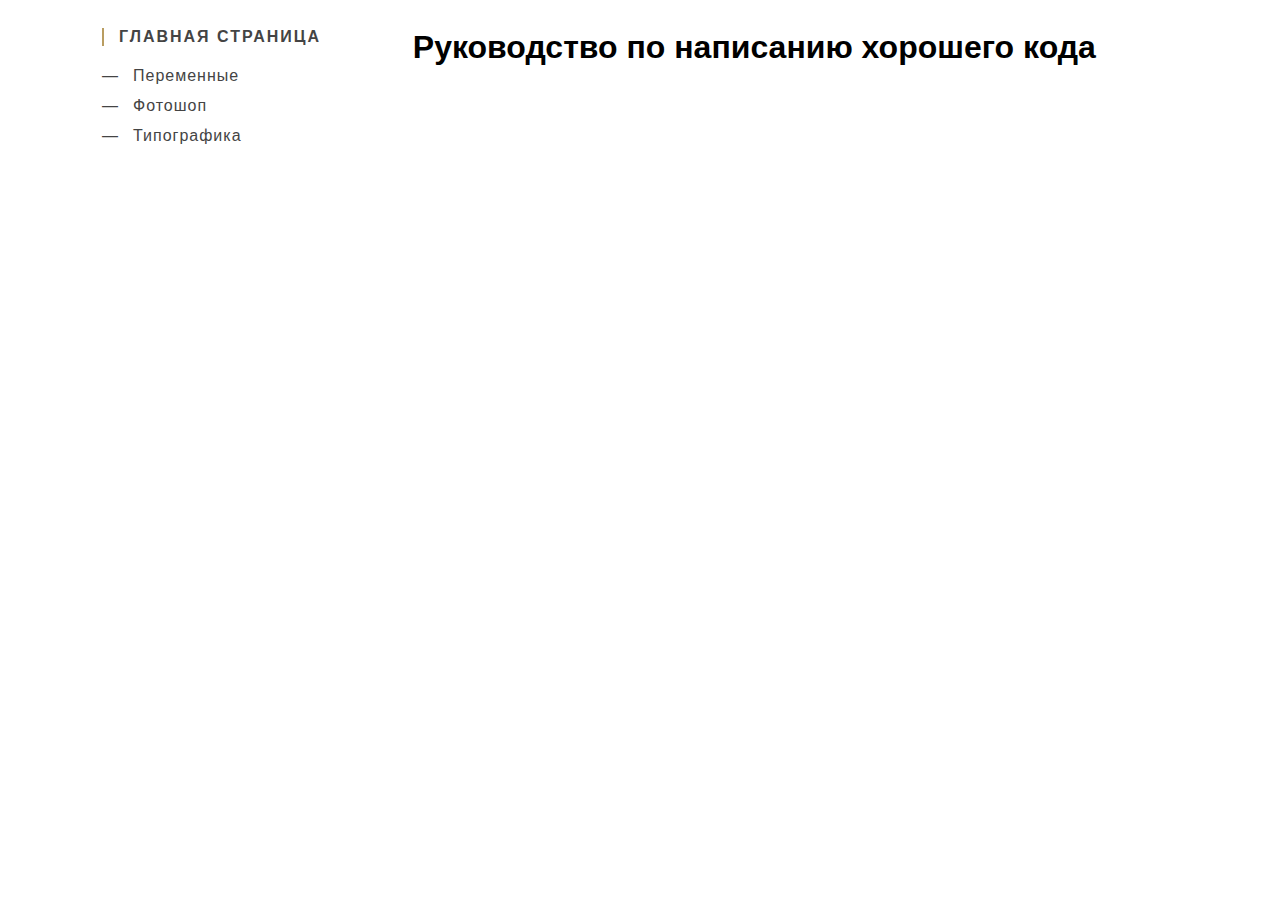
<file: index.html>
<!doctype HTML>
<html>
  <head>
    <title>123</title>

    <link rel="stylesheet" type="text/css" href="css/style.css">
  </head>
  <body>
	<div>
		<div style="width: 30%; float: left;">
			<iframe src="src/menu.html" width="100%" height="100%" scrolling="no" frameborder="0"> </iframe>
		</div>
		<div style="width: 70%; float: left;">
			<h1>Руководство по написанию хорошего кода</h1>
		</div>
	</div>
  </body>
</html>
</file>
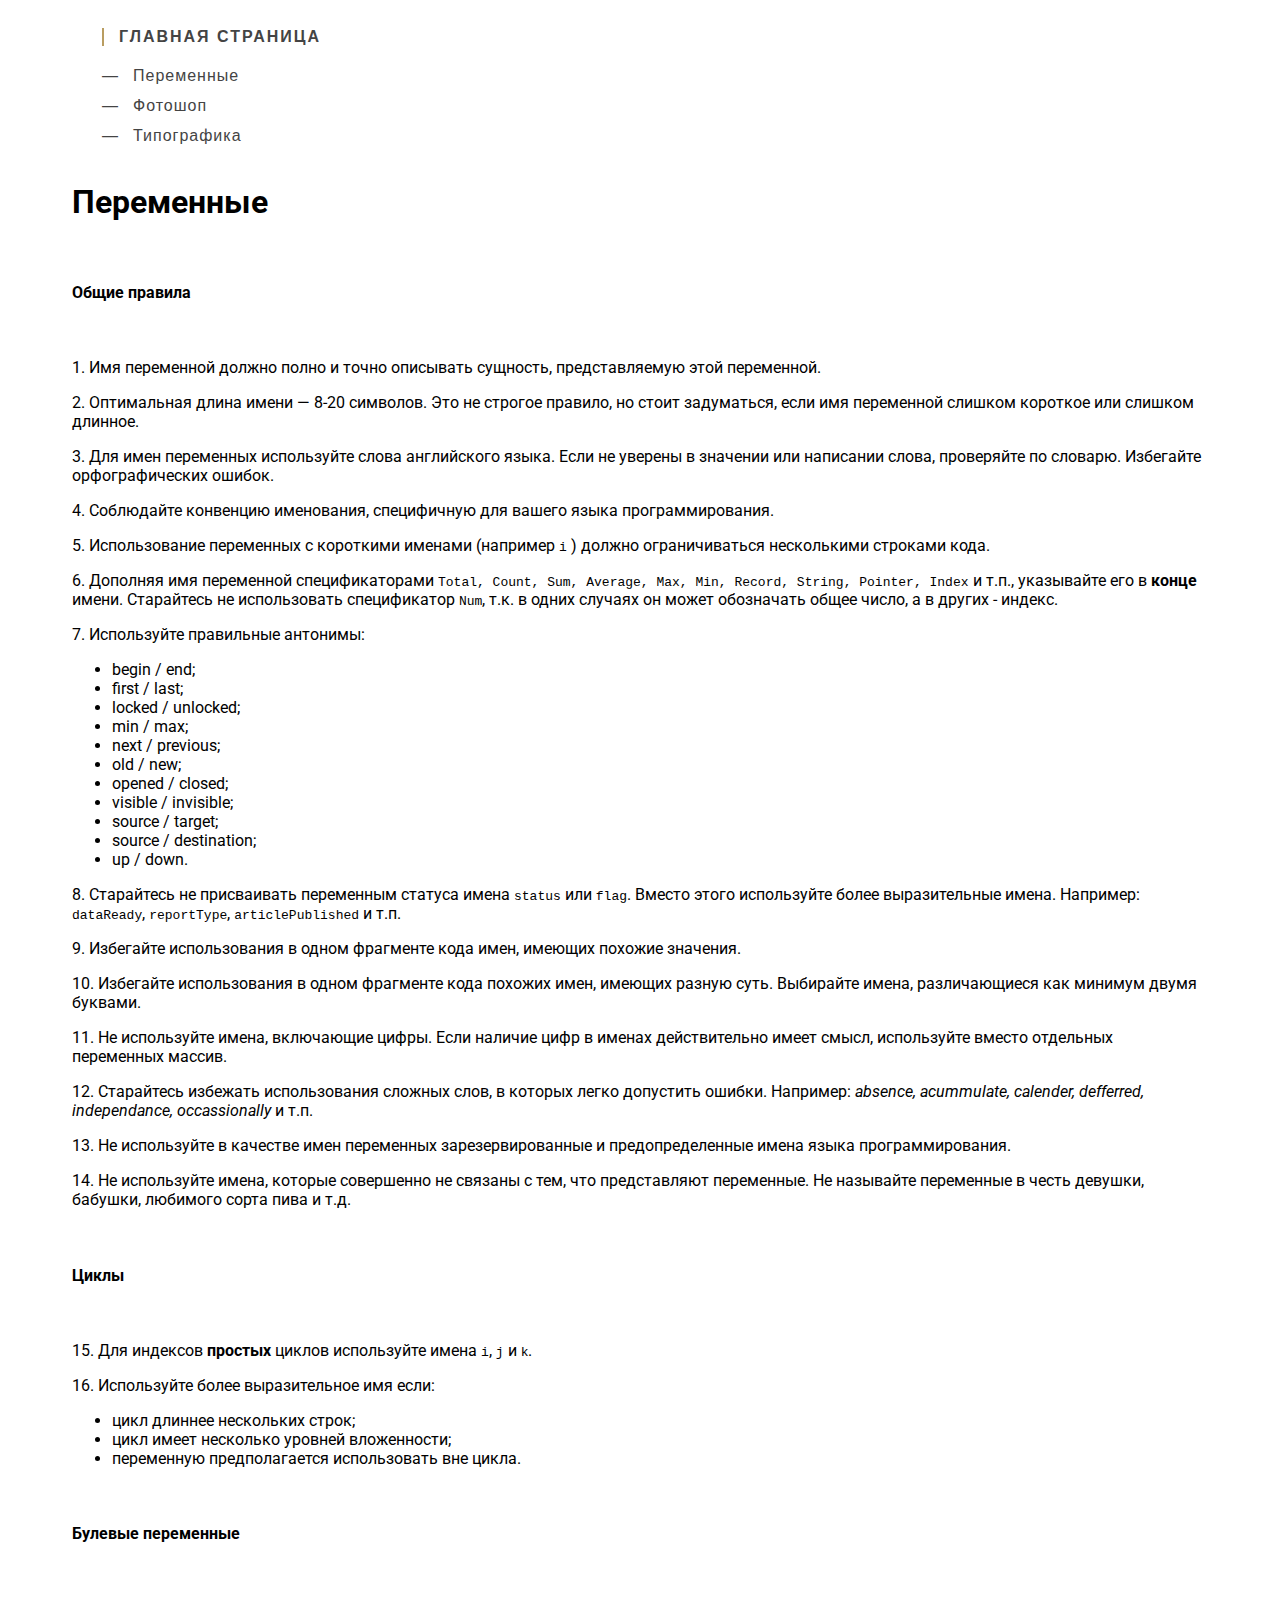
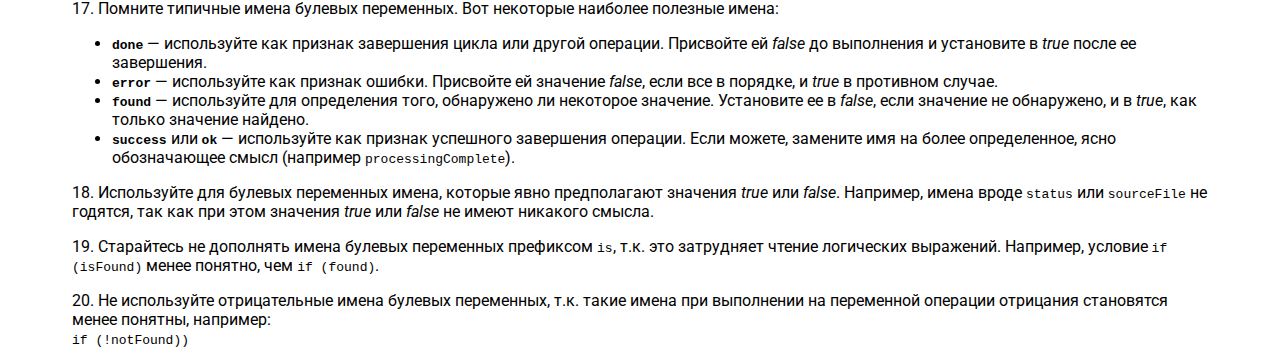
<file: src/variables.html>
<!doctype HTML>
<html>
  <head>
    <title>123</title>

	<link rel="stylesheet" href="https://stackpath.bootstrapcdn.com/bootstrap/4.1.3/css/bootstrap.min.css" integrity="sha384-MCw98/SFnGE8fJT3GXwEOngsV7Zt27NXFoaoApmYm81iuXoPkFOJwJ8ERdknLPMO" crossorigin="anonymous">
    <link rel="stylesheet" type="text/css" href="../css/style.css">
    <link href="https://fonts.googleapis.com/css?family=Roboto" rel="stylesheet">
  </head>
  <body>
	<div class="row">
		<div class="col-sm-4 col-md-3 offset-md-1">
			<iframe src="menu.html" width="100%" height="100%" scrolling="no" frameborder="0"> </iframe>
		</div>
		<div class="col-md-6 col-sm-12">
			<h1>Переменные</h1>

			<br>

			<h4>Общие правила</h4>

			<br>

			<p>1. Имя переменной должно полно и точно описывать сущность, представляемую этой переменной.</p>

			<p>2. Оптимальная длина имени — 8-20 символов. Это не строгое правило, но стоит задуматься, если имя переменной слишком короткое или слишком длинное.</p>

			<p>3. Для имен переменных используйте слова английского языка. Если не уверены в значении или написании слова, проверяйте по словарю. Избегайте орфографических ошибок.</p>

			<p>4. Соблюдайте конвенцию именования, специфичную для вашего языка программирования.</p>

			<p>5. Использование переменных с короткими именами (например <code>i</code> ) должно ограничиваться несколькими строками кода. </p>

			<p>6. Дополняя имя переменной спецификаторами <code>Total, Count, Sum, Average, Max, Min, Record, String, Pointer, Index</code> и т.п., указывайте его в <strong>конце</strong> имени. Старайтесь не использовать спецификатор <code>Num</code>, т.к. в одних случаях он может обозначать общее число, а в других - индекс.</p>

			<p>7. Используйте правильные антонимы:</p>

			<ul>
					<li>begin / end;</li>
					<li>first / last;</li>
					<li>locked / unlocked;</li>
					<li>min / max;</li>
					<li>next / previous;</li>
					<li>old / new;</li>
					<li>opened / closed;</li>
					<li>visible / invisible;</li>
					<li>source / target;</li>
					<li>source / destination;</li>
					<li>up / down.</li>
				</ul>

			<p>8. Старайтесь не присваивать переменным статуса имена <code>status</code> или <code>flag</code>. Вместо этого используйте более выразительные имена. Например: <code>dataReady</code>, <code>reportType</code>, <code>articlePublished</code> и т.п.</p>

			<p>9. Избегайте использования в одном фрагменте кода имен, имеющих похожие значения.</p>
			
			<p>10. Избегайте использования в одном фрагменте кода похожих имен, имеющих разную суть. Выбирайте имена, различающиеся как минимум двумя буквами.</p>

			<p>11. Не используйте имена, включающие цифры. Если наличие цифр в именах действительно имеет смысл, используйте вместо отдельных переменных массив.</p>

			<p>12. Старайтесь избежать использования сложных слов, в которых легко допустить ошибки. Например: <em>absence, acummulate, calender, defferred, independance, occassionally</em> и т.п.</p>

			<p>13. Не используйте в качестве имен переменных зарезервированные и предопределенные имена языка программирования.</p>

			<p>14. Не используйте имена, которые совершенно не связаны с тем, что представляют переменные. Не называйте переменные в честь девушки, бабушки, любимого сорта пива и т.д.</p>

			<br>

			<h4>Циклы</h4>

			<br>

			<p>15. Для индексов <strong>простых</strong> циклов используйте имена  <code>i</code>, <code>j</code> и <code>k</code>. </p>
			<p>16. Используйте более выразительное имя если:</p>

			<ul>
				<li>цикл длиннее нескольких строк;</li>
				<li>цикл имеет несколько уровней вложенности;</li>
				<li>переменную предполагается использовать вне цикла.</li>
			</ul>

			<br>

			<h4>Булевые переменные</h4>

			<br>

			<p>17. Помните типичные имена булевых переменных. Вот некоторые наиболее полезные имена:</p>

			<ul>
				<li><code><strong>done</strong></code> — используйте как признак завершения цикла или другой операции. Присвойте ей <em>false</em> до выполнения и установите в <em>true</em> после ее завершения.</li>
				<li><code><strong>error</strong></code> — используйте как признак ошибки. Присвойте ей значение <em>false</em>, если все в порядке, и <em>true</em> в противном случае.</li>
				<li><code><strong>found</strong></code> — используйте для определения того, обнаружено ли некоторое значение. Установите ее в <em>false</em>, если значение не обнаружено, и в <em>true</em>, как только значение найдено.</li>
				<li><code><strong>success</strong></code> или <code><strong>ok</strong></code> — используйте как признак успешного завершения операции. Если можете, замените имя на более определенное, ясно обозначающее смысл (например <code>processingComplete</code>).</li>
			</ul>

			<p>18. Используйте для булевых переменных имена, которые явно предполагают значения <em>true</em> или <em>false</em>. Например, имена вроде <code>status</code> или <code>sourceFile</code> не годятся, так как при этом значения <em>true</em> или <em>false</em> не имеют никакого смысла.</p>

			<p>19. Старайтесь не дополнять имена булевых переменных префиксом <code>is</code>, т.к. это затрудняет чтение логических выражений. Например, условие <code>if (isFound)</code> менее понятно, чем <code>if (found)</code>.

			<p>20. Не используйте отрицательные имена булевых переменных, т.к. такие имена при выполнении на переменной операции отрицания становятся менее понятны, например: 
				<br><code>if (!notFound))</code>
			</p>

		</div>
		<div class="col-md-2"></div>
	</div>
  </body>
</html>
</file>
<file: css/style.css>
body {
	padding: 0 5%;
	font-family: 'Roboto', sans-serif;
}
</file>
